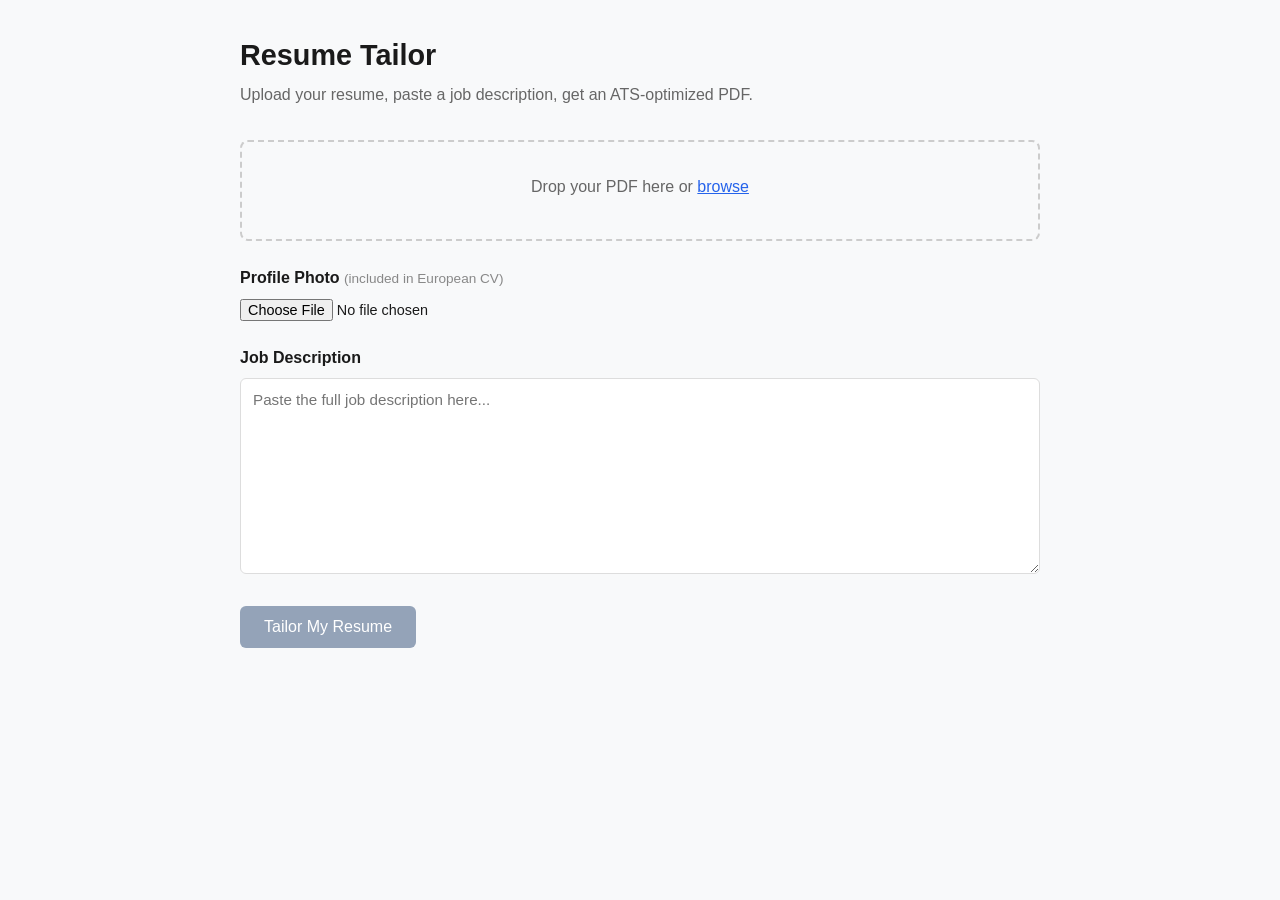
<file: static/index.html>
<!DOCTYPE html>
<html lang="en">
<head>
    <meta charset="UTF-8">
    <meta name="viewport" content="width=device-width, initial-scale=1.0">
    <title>Resume Tailor</title>
    <link rel="stylesheet" href="/static/style.css?v=6">
</head>
<body>
    <div class="container">
        <h1>Resume Tailor</h1>
        <p class="subtitle">Upload your resume, paste a job description, get an ATS-optimized PDF.</p>

        <form id="tailor-form">
            <div class="upload-zone" id="drop-zone">
                <input type="file" id="file-input" accept=".pdf" hidden>
                <p class="upload-text">Drop your PDF here or <button type="button" id="browse-btn">browse</button></p>
                <p class="file-name" id="file-name"></p>
            </div>

            <div class="photo-upload">
                <label for="photo-input">Profile Photo <span class="optional">(included in European CV)</span></label>
                <div class="photo-row">
                    <input type="file" id="photo-input" accept="image/*">
                    <span class="photo-name" id="photo-name"></span>
                </div>
            </div>

            <label for="jd-input">Job Description</label>
            <textarea id="jd-input" placeholder="Paste the full job description here..." rows="10" required minlength="50"></textarea>

            <button type="submit" id="submit-btn" disabled>Tailor My Resume</button>
        </form>

        <div id="progress" class="progress hidden">
            <div class="spinner"></div>
            <p id="progress-text">Processing...</p>
        </div>

        <div id="verification" class="hidden">
            <div class="verify-header">
                <h2>Verification Panel</h2>
                <p class="verify-subtitle">Review what changed before downloading.</p>
            </div>

            <div class="score-cards">
                <div class="score-card">
                    <div class="score-value" id="real-score">—</div>
                    <div class="score-label">Verified Match Score</div>
                    <div class="score-detail" id="score-detail"></div>
                </div>
                <div class="score-card secondary">
                    <div class="score-value" id="claude-score">—</div>
                    <div class="score-label">Claude's Estimate</div>
                </div>
            </div>

            <div class="keywords-section">
                <h3>JD Keywords Found in Resume</h3>
                <div id="keywords-found" class="keyword-tags found"></div>
            </div>

            <div class="keywords-section">
                <h3>Keywords Missing <span class="hint">(consider adding manually)</span></h3>
                <div id="keywords-missing" class="keyword-tags missing"></div>
            </div>

            <div class="edit-section">
                <h3>Edit Resume <span class="hint">(tweak before downloading)</span></h3>

                <div class="edit-group edit-row">
                    <div class="edit-field">
                        <label>Name</label>
                        <input type="text" id="edit-name" class="text-input">
                    </div>
                    <div class="edit-field">
                        <label>Title</label>
                        <input type="text" id="edit-title" class="text-input">
                    </div>
                </div>

                <div class="edit-group edit-row">
                    <div class="edit-field">
                        <label>LinkedIn</label>
                        <input type="text" id="edit-linkedin" class="text-input" placeholder="linkedin.com/in/...">
                    </div>
                    <div class="edit-field">
                        <label>Medium</label>
                        <input type="text" id="edit-medium" class="text-input" placeholder="medium.com/@...">
                    </div>
                </div>

                <div class="edit-group">
                    <label>Summary</label>
                    <textarea id="edit-summary" rows="3"></textarea>
                </div>

                <div class="edit-group">
                    <label>Skills <span class="hint">(click to remove, type + Enter to add)</span></label>
                    <div id="edit-skills" class="editable-tags"></div>
                    <input type="text" id="add-skill-input" placeholder="Add skill..." class="tag-input">
                </div>

                <div class="edit-group">
                    <label>Experience</label>
                    <div id="edit-experience"></div>
                </div>

                <div class="edit-group">
                    <label>Certifications <span class="hint">(click to remove, type + Enter to add)</span></label>
                    <div id="edit-certs" class="editable-tags"></div>
                    <input type="text" id="add-cert-input" placeholder="Add certification..." class="tag-input">
                </div>
            </div>

            <div class="verify-actions">
                <button id="regenerate-btn" class="regen-btn">Regenerate PDF</button>
                <a id="download-btn" class="download-btn">Download PDF</a>
                <button id="start-over-btn" class="secondary-btn">Start Over</button>
            </div>
        </div>

        <div id="error" class="error hidden">
            <p id="error-text"></p>
            <button id="retry-btn">Try Again</button>
        </div>
    </div>

    <script src="/static/app.js?v=6"></script>
</body>
</html>
</file>
<file: static/style.css>
/* static/style.css */
* { box-sizing: border-box; margin: 0; padding: 0; }

body {
    font-family: -apple-system, BlinkMacSystemFont, "Segoe UI", sans-serif;
    background: #f8f9fa;
    color: #1a1a1a;
    line-height: 1.6;
    padding: 2rem;
}

.container {
    max-width: 800px;
    margin: 0 auto;
}

h1 {
    font-size: 1.8rem;
    margin-bottom: 0.25rem;
}

.subtitle {
    color: #666;
    margin-bottom: 2rem;
}

.upload-zone {
    border: 2px dashed #ccc;
    border-radius: 8px;
    padding: 2rem;
    text-align: center;
    margin-bottom: 1.5rem;
    transition: border-color 0.2s;
}

.upload-zone.dragover {
    border-color: #2563eb;
    background: #eff6ff;
}

.upload-zone .upload-text { color: #666; }
.upload-zone button {
    background: none;
    border: none;
    color: #2563eb;
    cursor: pointer;
    text-decoration: underline;
    font-size: inherit;
}

.file-name {
    margin-top: 0.5rem;
    font-weight: 600;
    color: #16a34a;
}

.photo-upload {
    margin-bottom: 1.5rem;
}

.photo-upload label {
    display: block;
    font-weight: 600;
    margin-bottom: 0.5rem;
}

.photo-upload .optional {
    font-weight: 400;
    color: #888;
    font-size: 0.85rem;
}

.photo-row {
    display: flex;
    align-items: center;
    gap: 0.75rem;
}

.photo-row input[type="file"] {
    font-size: 0.9rem;
}

.photo-name {
    color: #16a34a;
    font-weight: 600;
    font-size: 0.9rem;
}

label {
    display: block;
    font-weight: 600;
    margin-bottom: 0.5rem;
}

textarea {
    width: 100%;
    padding: 0.75rem;
    border: 1px solid #ddd;
    border-radius: 6px;
    font-family: inherit;
    font-size: 0.95rem;
    resize: vertical;
    margin-bottom: 1.5rem;
}

textarea:focus { outline: 2px solid #2563eb; border-color: transparent; }

#submit-btn, .download-btn {
    display: inline-block;
    background: #2563eb;
    color: white;
    border: none;
    padding: 0.75rem 1.5rem;
    border-radius: 6px;
    font-size: 1rem;
    cursor: pointer;
    text-decoration: none;
}

#submit-btn:disabled {
    background: #94a3b8;
    cursor: not-allowed;
}

.download-btn { background: #16a34a; }
.download-btn:hover { background: #15803d; }

.secondary-btn {
    display: inline-block;
    background: #f1f5f9;
    color: #475569;
    border: 1px solid #cbd5e1;
    padding: 0.75rem 1.5rem;
    border-radius: 6px;
    font-size: 1rem;
    cursor: pointer;
    margin-left: 0.75rem;
}

.secondary-btn:hover { background: #e2e8f0; }

.progress { margin-top: 2rem; }

.hidden { display: none; }

.spinner {
    width: 24px;
    height: 24px;
    border: 3px solid #e5e7eb;
    border-top-color: #2563eb;
    border-radius: 50%;
    animation: spin 0.8s linear infinite;
    display: inline-block;
    vertical-align: middle;
    margin-right: 0.5rem;
}

@keyframes spin { to { transform: rotate(360deg); } }

.error { color: #dc2626; margin-top: 2rem; }

#retry-btn {
    margin-top: 0.5rem;
    background: #dc2626;
    color: white;
    border: none;
    padding: 0.5rem 1rem;
    border-radius: 6px;
    cursor: pointer;
}

/* Verification Panel */
#verification {
    margin-top: 1.5rem;
}

.verify-header {
    margin-bottom: 1.5rem;
}

.verify-header h2 {
    font-size: 1.4rem;
    margin-bottom: 0.25rem;
}

.verify-subtitle {
    color: #666;
    font-size: 0.9rem;
}

.score-cards {
    display: flex;
    gap: 1rem;
    margin-bottom: 1.5rem;
}

.score-card {
    flex: 1;
    background: #fff;
    border: 1px solid #e2e8f0;
    border-radius: 8px;
    padding: 1.25rem;
    text-align: center;
}

.score-card.secondary {
    background: #f8fafc;
}

.score-value {
    font-size: 2.5rem;
    font-weight: 700;
    color: #16a34a;
}

.score-card.secondary .score-value {
    color: #6b7280;
    font-size: 2rem;
}

.score-label {
    font-size: 0.85rem;
    color: #555;
    margin-top: 0.25rem;
    font-weight: 600;
}

.score-detail {
    font-size: 0.8rem;
    color: #888;
    margin-top: 0.25rem;
}

.keywords-section {
    background: #fff;
    border: 1px solid #e2e8f0;
    border-radius: 8px;
    padding: 1rem 1.25rem;
    margin-bottom: 1rem;
}

.keywords-section h3 {
    font-size: 0.95rem;
    margin-bottom: 0.75rem;
    color: #334155;
}

.keywords-section .hint {
    font-weight: 400;
    color: #94a3b8;
    font-size: 0.8rem;
}

.keyword-tags {
    display: flex;
    flex-wrap: wrap;
    gap: 0.4rem;
}

.keyword-tag {
    display: inline-block;
    padding: 0.2rem 0.6rem;
    border-radius: 4px;
    font-size: 0.8rem;
    font-weight: 500;
}

.keyword-tags.found .keyword-tag {
    background: #dcfce7;
    color: #166534;
}

.keyword-tags.missing .keyword-tag {
    background: #fef2f2;
    color: #991b1b;
}

.changes-section {
    background: #fff;
    border: 1px solid #e2e8f0;
    border-radius: 8px;
    padding: 1rem 1.25rem;
    margin-bottom: 1.5rem;
}

.changes-section h3 {
    font-size: 0.95rem;
    margin-bottom: 0.75rem;
    color: #334155;
}

.change-item {
    border-bottom: 1px solid #f1f5f9;
    padding: 0.6rem 0;
}

.change-item:last-child {
    border-bottom: none;
}

.change-label {
    font-weight: 600;
    font-size: 0.85rem;
    color: #475569;
    margin-bottom: 0.25rem;
}

.change-content {
    font-size: 0.85rem;
    color: #1e293b;
    line-height: 1.4;
}

.change-bullets {
    list-style: disc;
    padding-left: 1.25rem;
    font-size: 0.8rem;
    color: #334155;
    margin-top: 0.25rem;
}

.change-bullets li {
    margin-bottom: 0.15rem;
}

/* Edit Panel */
.edit-section {
    background: #fff;
    border: 1px solid #e2e8f0;
    border-radius: 8px;
    padding: 1.25rem;
    margin-bottom: 1.5rem;
}

.edit-section h3 {
    font-size: 1rem;
    margin-bottom: 1rem;
    color: #334155;
}

.edit-group {
    margin-bottom: 1.25rem;
}

.edit-group:last-child {
    margin-bottom: 0;
}

.edit-row {
    display: flex;
    gap: 1rem;
}

.edit-field {
    flex: 1;
}

.text-input {
    width: 100%;
    padding: 0.5rem 0.6rem;
    border: 1px solid #ddd;
    border-radius: 6px;
    font-size: 0.9rem;
    font-family: inherit;
}

.text-input:focus {
    outline: 2px solid #2563eb;
    border-color: transparent;
}

.edit-group label {
    font-size: 0.85rem;
    margin-bottom: 0.4rem;
}

.edit-group textarea {
    margin-bottom: 0;
    font-size: 0.85rem;
    padding: 0.6rem;
}

.editable-tags {
    display: flex;
    flex-wrap: wrap;
    gap: 0.35rem;
    margin-bottom: 0.5rem;
}

.editable-tag {
    display: inline-block;
    padding: 0.2rem 0.6rem;
    border-radius: 4px;
    font-size: 0.8rem;
    font-weight: 500;
    background: #e0f2fe;
    color: #0c4a6e;
    cursor: pointer;
    transition: background 0.15s;
}

.editable-tag:hover {
    background: #fecaca;
    color: #991b1b;
    text-decoration: line-through;
}

.tag-input {
    width: 200px;
    padding: 0.3rem 0.6rem;
    border: 1px solid #ddd;
    border-radius: 4px;
    font-size: 0.8rem;
}

.tag-input:focus {
    outline: 2px solid #2563eb;
    border-color: transparent;
}

.edit-job {
    border: 1px solid #f1f5f9;
    border-radius: 6px;
    padding: 0.75rem;
    margin-bottom: 0.75rem;
}

.edit-job-header {
    font-weight: 600;
    font-size: 0.85rem;
    color: #334155;
    margin-bottom: 0.5rem;
}

.bullet-row {
    display: flex;
    gap: 0.4rem;
    margin-bottom: 0.35rem;
}

.bullet-input {
    flex: 1;
    padding: 0.3rem 0.6rem;
    border: 1px solid #e2e8f0;
    border-radius: 4px;
    font-size: 0.8rem;
}

.bullet-input:focus {
    outline: 2px solid #2563eb;
    border-color: transparent;
}

.bullet-remove {
    background: none;
    border: none;
    color: #dc2626;
    font-size: 1.1rem;
    cursor: pointer;
    padding: 0 0.4rem;
    line-height: 1;
}

.bullet-remove:hover {
    background: #fef2f2;
    border-radius: 3px;
}

.add-bullet-row {
    margin-top: 0.4rem;
}

.add-bullet-row .bullet-input {
    width: 100%;
}

.regen-btn {
    display: inline-block;
    background: #2563eb;
    color: white;
    border: none;
    padding: 0.75rem 1.5rem;
    border-radius: 6px;
    font-size: 1rem;
    cursor: pointer;
    margin-right: 0.75rem;
}

.regen-btn:hover { background: #1d4ed8; }
.regen-btn:disabled { background: #94a3b8; cursor: not-allowed; }

.verify-actions {
    display: flex;
    align-items: center;
    padding-top: 0.5rem;
}
</file>
